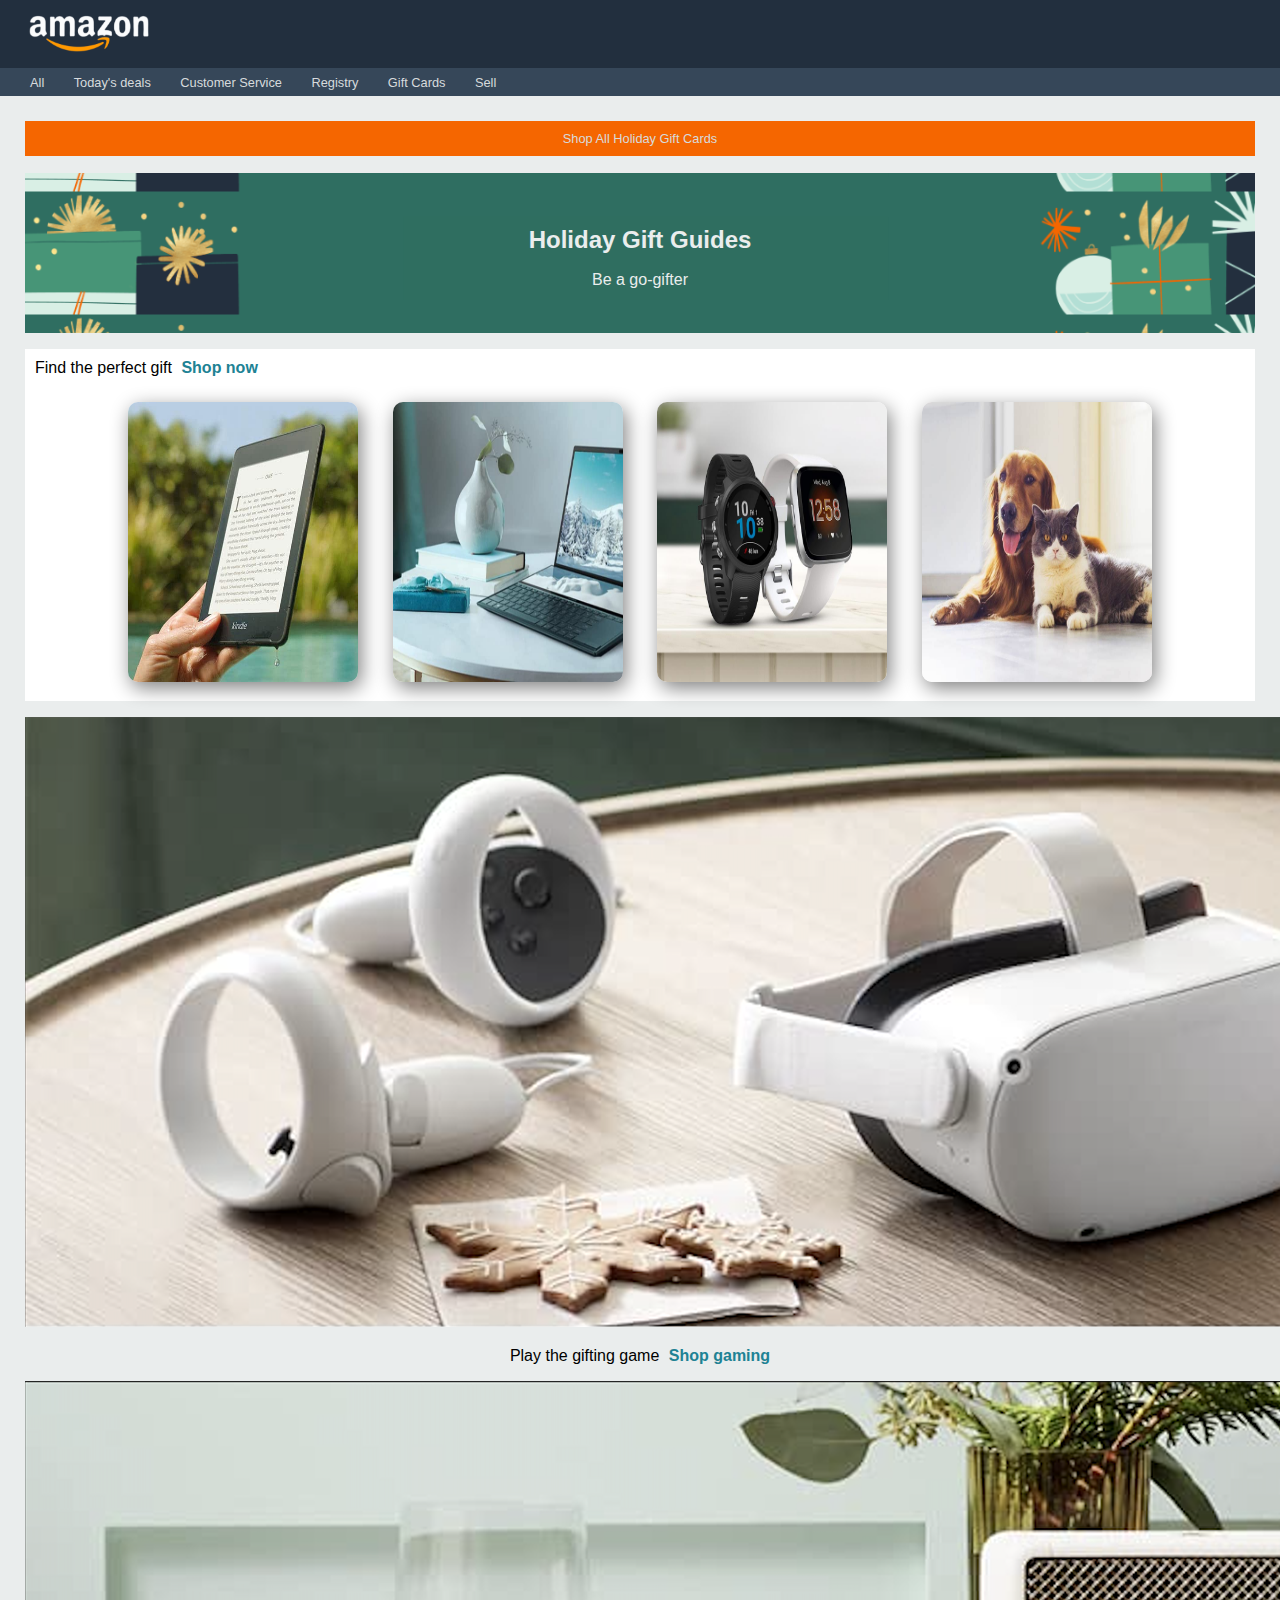
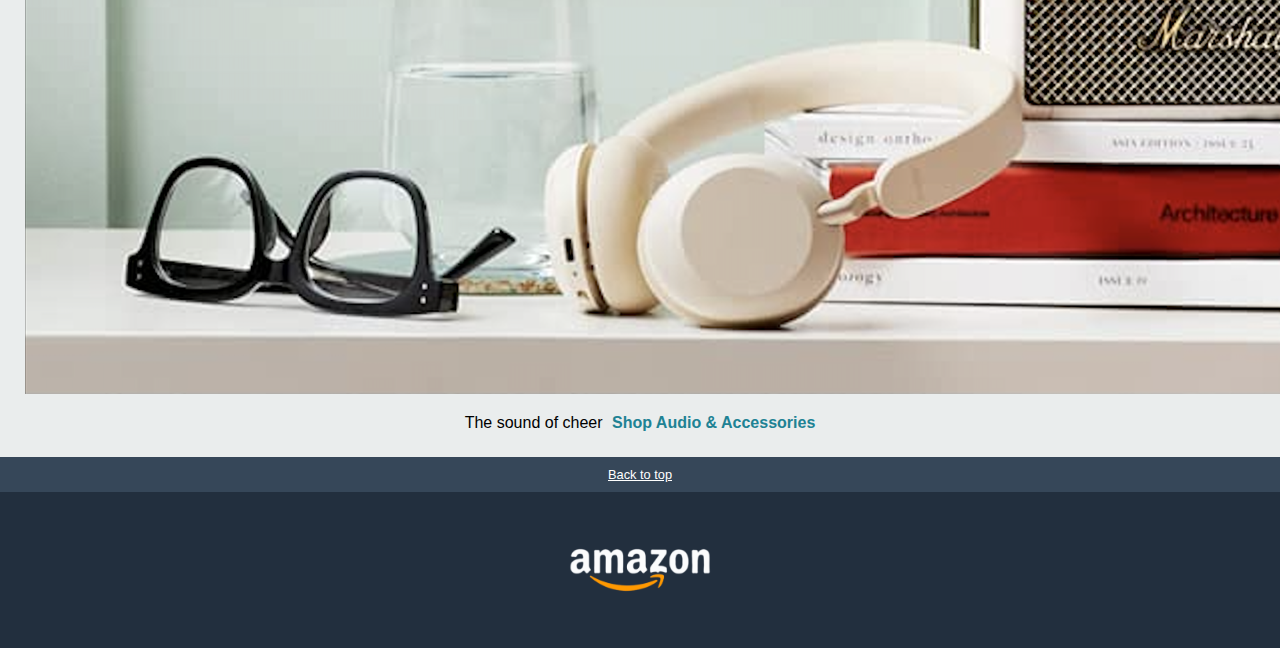
<file: Amazon Page/index.html>
<!DOCTYPE html>
<html lang="it">
  <head>
    <meta charset="UTF-8" />
    <meta name="viewport" content="width=device-width, initial-scale=1.0" />
    <title>Amazon Homepage</title>

    <link rel="stylesheet" href="assets/css/style.css" />
  </head>
  <body>
    <header>
        <div class="color">
            <img src="assets/images/logo.png" />
        </div>  
        <nav>
          <ul>
              <li>All</li>
              <li>Today's deals</li>
              <li>Customer Service</li>
              <li>Registry</li>
              <li>Gift Cards</li>
              <li>Sell</li>
            </ul>
      </nav>
    </header>  
    <main>
      <div>
        <h4>Shop All Holiday Gift Cards</h4>
      </div>
      <div id="banner">
        <h2>Holiday Gift Guides</h2>
        <p>Be a go-gifter</p>
      </div>
      <div>
      
          <div class="container">
            <div id="titles">
              <p class="blackgreen">Find the perfect gift <span id="green">Shop now</span></p>
            </div>
            <img src="assets/images/img_1.jpg" alt="eletronics"/>
            <img src="assets/images/img_2.jpg" alt="office" />
            <img src="assets/images/img_3.jpg" alt="jewlery"/>
            <img src="assets/images/img_4.jpg"alt="pets"/>
          </div>
        </div class="Banners">
          <img class="music"src="assets/images/img_9.png" alt="music image"/>
        <div class="title2">
          <p >Play the gifting game <span id="green">Shop gaming</span></p>
          
        </div>
        <div class="Banners">
          <img src="assets/images/img_10.png"/>
        </div>
        <div class="title2" >
          <p >The sound of cheer <span id="green">Shop Audio &amp; Accessories</span> </p>
        </div>
      </div>
    </main>
    <footer>
      <div id="home" >
        <a href="#">Back to top</a>
      </div>
      <div id="Amazonlogo">
        <img src="assets/images/logo.png"/>
      </div>
    </footer>
  </body>
</html>
</file>
<file: Amazon Page/assets/css/style.css>
html,
body {
  margin: 0;
  padding: 0;
  box-sizing: border-box;
  font-family: Arial, Helvetica, sans-serif;
  background-color: #EAEDED;
}


.color {
  background-color: #222f3e;
  
}


header img {
  width: 10%;
  padding: 10px;
  margin: 0 15px;
}

ul {
  background-color: #364759;
  margin: 0;
  padding: 5px;
}

ul li {
  color: #d7dbdd;
  font-size: 0.8em ;
  text-decoration: none;
  display: inline;
  padding: 20px 0px 20px 15px;
  margin-left: 10px;

}

main {

  margin:25px
}

h4 {
  text-align: center;
  background-color: #f56600;
  color: #d7dbdd;
  padding: 10px ;
  font-size: 0.8em;
  font-weight: lighter;

}

#banner {
    background-image: url("../images/bg-image.png");
    background-position: center;
    background-size: contain;
    height: 10vh;
    padding: 35px 0;
    line-height: 1.0;
    
}
#banner h2 {
  color: #EAEDED;
  text-align: center;
}

#banner p{
  color: #EAEDED;
  text-align: center;
}

.container{
  text-align: center;
  background-color: white;
  margin: 16px 0px;

}


.blackgreen{
    color: black;
    text-align: left;
    margin: 0;
    padding: 10px;

}

#green{
    color: #208294;
    font-weight: bold;
    padding-left: 5px;

}


.container img{
  display: inline-block;
  margin: 15px;
  width: 230px;
  height: 280px;
  border-radius: 10px;
  box-shadow: 3px 6px 20px 0px gray ;
  
}

.title2{
text-align: center;
}


a:link, a:visited{
  color: white;
  text-decoration: underline;

}

#home{
  text-align: center;
  background-color: #364759;
  padding: 10px ;
  font-size: 0.8em ;
}

#Amazonlogo {
  background-color: #222F3E;
  text-align: center;
}

#Amazonlogo img{
  width: 150px;
  padding: 50px ;
}
</file>
